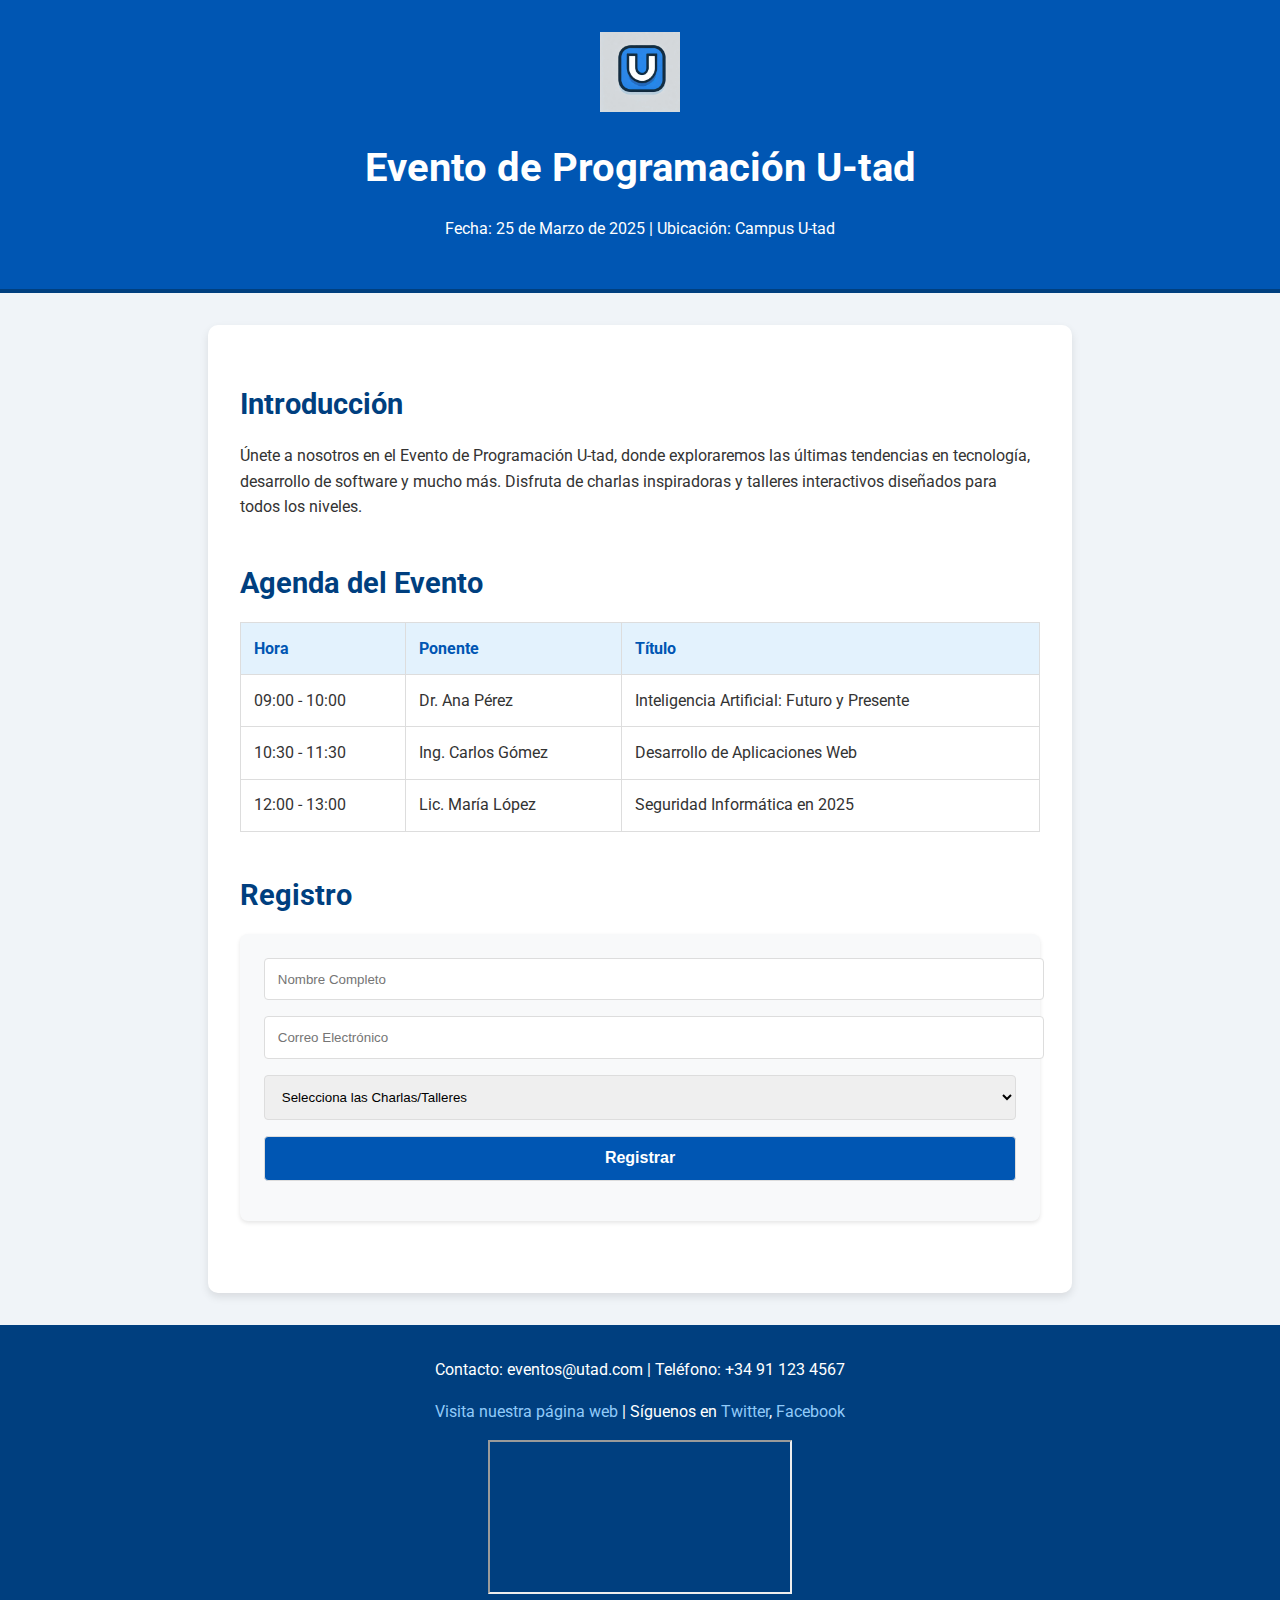
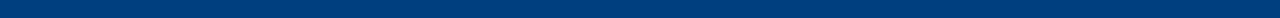
<file: index.html>
<!DOCTYPE html>
<html lang="es">
<head>
    <meta charset="UTF-8">
    <meta name="viewport" content="width=device-width, initial-scale=1.0">
    <title>Evento de Programación U-tad</title>
    <!-- Vinculación del archivo CSS para estilos -->
    <link href="https://fonts.googleapis.com/css2?family=Roboto:wght@400;700&display=swap" rel="stylesheet">
    <link rel="stylesheet" href="styles.css">
    <!-- Vinculación del archivo JavaScript para interactividad -->
    <script src="scripts.js" defer></script>
</head>
<body>
    <!-- Cabecera del sitio con el logo, título y detalles del evento -->
    <header>
        <img src="logo-utad.png" alt="Logo U-tad">
        <h1>Evento de Programación U-tad</h1>
        <p>Fecha: 25 de Marzo de 2025 | Ubicación: Campus U-tad</p>
    </header>

    <main class="main">
        <!-- Sección de introducción al evento -->
        <section class="section introduction">
            <h2>Introducción</h2>
            <p>Únete a nosotros en el Evento de Programación U-tad, donde exploraremos las últimas tendencias en tecnología, desarrollo de software y mucho más. Disfruta de charlas inspiradoras y talleres interactivos diseñados para todos los niveles.</p>
        </section>

        <!-- Sección con la agenda del evento -->
        <section class="section agenda">
            <h2>Agenda del Evento</h2>
            <table>
                <thead>
                    <tr>
                        <th>Hora</th>
                        <th>Ponente</th>
                        <th>Título</th>
                    </tr>
                </thead>
                <tbody>
                    <!-- Ejemplo de sesiones programadas -->
                    <tr>
                        <td>09:00 - 10:00</td>
                        <td>Dr. Ana Pérez</td>
                        <td class="hover-effect">Inteligencia Artificial: Futuro y Presente</td>
                    </tr>
                    <tr>
                        <td>10:30 - 11:30</td>
                        <td>Ing. Carlos Gómez</td>
                        <td class="hover-effect">Desarrollo de Aplicaciones Web</td>
                    </tr>
                    <tr>
                        <td>12:00 - 13:00</td>
                        <td>Lic. María López</td>
                        <td class="hover-effect">Seguridad Informática en 2025</td>
                    </tr>
                </tbody>
            </table>
        </section>

        <!-- Sección del formulario de registro -->
        <section class="section registration">
            <h2>Registro</h2>
            <!-- Formulario para recopilar información de los asistentes -->
            <form id="registration-form">
                <input type="text" name="name" placeholder="Nombre Completo" required>
                <input type="email" name="email" placeholder="Correo Electrónico" required>
                <select name="sessions" required>
                    <option value="">Selecciona las Charlas/Talleres</option>
                    <option value="ai">Inteligencia Artificial</option>
                    <option value="web">Desarrollo Web</option>
                    <option value="security">Seguridad Informática</option>
                </select>
                <button type="submit">Registrar</button>
            </form>
            <!-- Mensaje de éxito que se muestra tras el registro -->
            <p id="success-message" class="hidden">¡Gracias por registrarte! Te esperamos en el evento.</p>
        </section>
    </main>

    <!-- Pie de página con información adicional y enlaces -->
    <footer>
        <p>Contacto: eventos@utad.com | Teléfono: +34 91 123 4567</p>
        <p><a href="https://www.utad.com">Visita nuestra página web</a> | Síguenos en <a href="#">Twitter</a>, <a href="#">Facebook</a></p>
        <iframe src="https://www.google.com/maps/embed?pb=!1m18!1m12!1m3!1d2428.9679492067323!2d-3.703790!3d40.416775!2m3!1f0!2f0!3f0!3m2!1i1024!2i768!4f13.1!3m3!1m2!1s0xd422628c7a84c45%3A0x4b4bfb899f246e82!2sU-tad!5e0!3m2!1ses!2ses!4v1600000000000"></iframe>
    </footer>
</body>
</html>
</file>
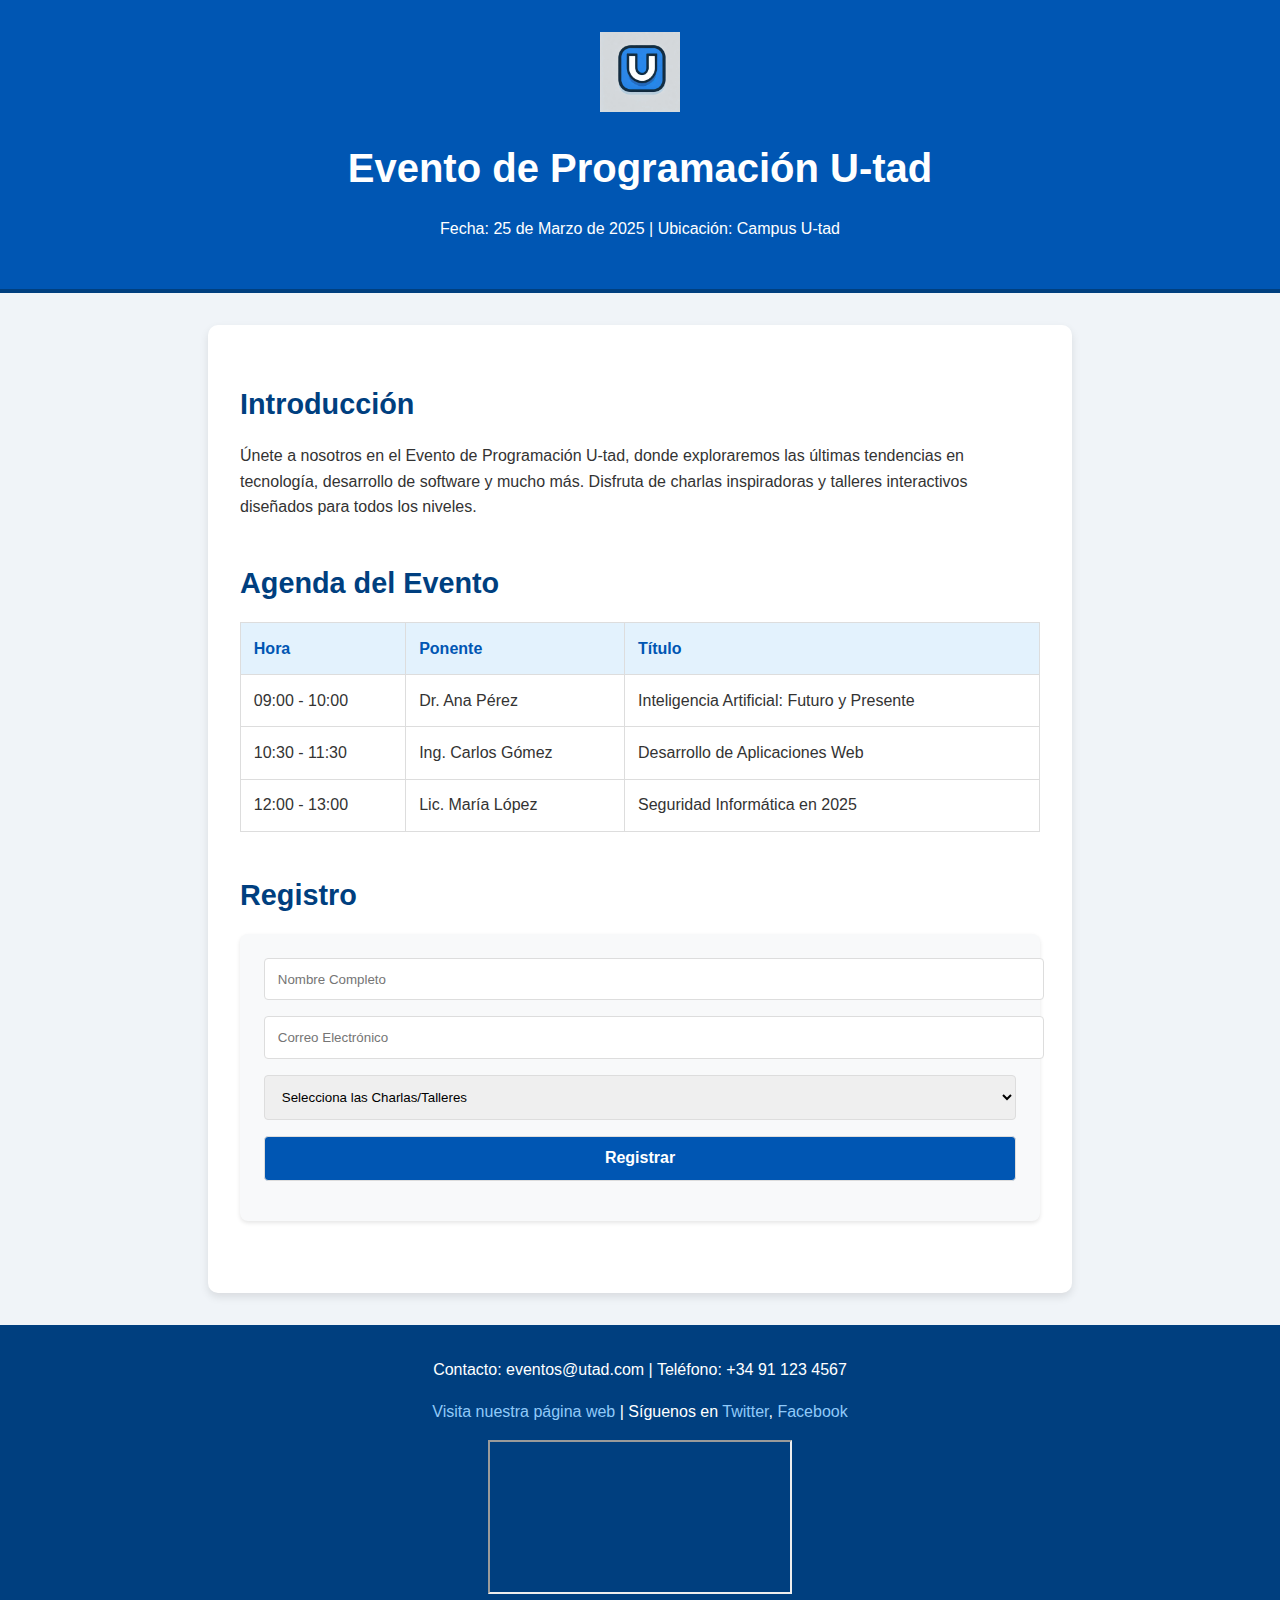
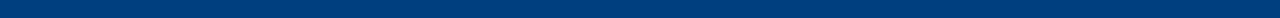
<file: Ejercicio.html>
<!DOCTYPE html>
<html lang="es">
<head>
    <meta charset="UTF-8">
    <meta name="viewport" content="width=device-width, initial-scale=1.0">
    <title>Evento de Programación U-tad</title>
    <link rel="stylesheet" href="styles.css">
</head>
<body>
    <header>
        <img src="logo-utad.png" alt="Logo U-tad">
        <h1>Evento de Programación U-tad</h1>
        <p>Fecha: 25 de Marzo de 2025 | Ubicación: Campus U-tad</p>
    </header>

    <main class="main">
        <section class="section introduction">
            <h2>Introducción</h2>
            <p>Únete a nosotros en el Evento de Programación U-tad, donde exploraremos las últimas tendencias en tecnología, desarrollo de software y mucho más. Disfruta de charlas inspiradoras y talleres interactivos diseñados para todos los niveles.</p>
        </section>

        <section class="section agenda">
            <h2>Agenda del Evento</h2>
            <table>
                <thead>
                    <tr>
                        <th>Hora</th>
                        <th>Ponente</th>
                        <th>Título</th>
                    </tr>
                </thead>
                <tbody>
                    <tr>
                        <td>09:00 - 10:00</td>
                        <td>Dr. Ana Pérez</td>
                        <td>Inteligencia Artificial: Futuro y Presente</td>
                    </tr>
                    <tr>
                        <td>10:30 - 11:30</td>
                        <td>Ing. Carlos Gómez</td>
                        <td>Desarrollo de Aplicaciones Web</td>
                    </tr>
                    <tr>
                        <td>12:00 - 13:00</td>
                        <td>Lic. María López</td>
                        <td>Seguridad Informática en 2025</td>
                    </tr>
                </tbody>
            </table>
        </section>

        <section class="section registration">
            <h2>Registro</h2>
            <form>
                <input type="text" name="name" placeholder="Nombre Completo" required>
                <input type="email" name="email" placeholder="Correo Electrónico" required>
                <select name="sessions" required>
                    <option value="">Selecciona las Charlas/Talleres</option>
                    <option value="ai">Inteligencia Artificial</option>
                    <option value="web">Desarrollo Web</option>
                    <option value="security">Seguridad Informática</option>
                </select>
                <button type="submit">Registrar</button>
            </form>
        </section>
    </main>

    <footer>
        <p>Contacto: eventos@utad.com | Teléfono: +34 91 123 4567</p>
        <p><a href="https://www.utad.com">Visita nuestra página web</a> | Síguenos en <a href="#">Twitter</a>, <a href="#">Facebook</a></p>
        <iframe src="https://www.google.com/maps/embed?pb=!1m18!1m12!1m3!1d2428.9679492067323!2d-3.703790!3d40.416775!2m3!1f0!2f0!3f0!3m2!1i1024!2i768!4f13.1!3m3!1m2!1s0xd422628c7a84c45%3A0x4b4bfb899f246e82!2sU-tad!5e0!3m2!1ses!2ses!4v1600000000000"></iframe>
    </footer>
</body>
</html>
</file>
<file: styles.css>
/* Importamos la fuente Roboto */
body {
    font-family: 'Roboto', sans-serif;
    line-height: 1.6;
    background-color: #f0f4f8;
    color: #333;
    margin: 0;
}

header {
    background-color: #0056b3;
    color: white;
    padding: 2rem;
    text-align: center;
    border-bottom: 4px solid #003f7f;
}

header img {
    max-width: 80px;
    margin-bottom: 1rem;
}

h1 {
    font-size: 2.5rem;
    margin: 0;
}

h2 {
    font-size: 1.8rem;
    color: #003f7f;
    margin-bottom: 1rem;
}

.main {
    max-width: 800px;
    margin: 2rem auto;
    padding: 2rem;
    background: white;
    border-radius: 10px;
    box-shadow: 0 4px 8px rgba(0, 0, 0, 0.1);
}

.section {
    margin-bottom: 2.5rem;
}

.agenda table {
    width: 100%;
    border-collapse: collapse;
    margin-bottom: 1.5rem;
}

.agenda th, .agenda td {
    padding: 0.8rem;
    border: 1px solid #ddd;
    text-align: left;
}

.agenda th {
    background-color: #e3f2fd;
    color: #0056b3;
    font-weight: bold;
}

/* Efecto hover en los títulos de la agenda */
.hover-effect:hover {
    background-color: #cce7ff;
    transition: background-color 0.5s ease;
}

form {
    background: #f8f9fa;
    padding: 1.5rem;
    border-radius: 8px;
    box-shadow: 0 2px 4px rgba(0, 0, 0, 0.1);
}

form input, form select, form button {
    width: 100%;
    padding: 0.8rem;
    margin-bottom: 1rem;
    border: 1px solid #ddd;
    border-radius: 4px;
}

form button {
    background-color: #0056b3;
    color: white;
    font-size: 1rem;
    font-weight: bold;
    cursor: pointer;
}

form button:hover {
    background-color: #003f7f;
}

.hidden {
    display: none;
    color: green;
    text-align: center;
    margin-top: 1rem;
}

footer {
    background-color: #003f7f;
    color: white;
    text-align: center;
    padding: 1rem;
}

footer a {
    color: #90caf9;
    text-decoration: none;
}

footer a:hover {
    text-decoration: underline;
}

@media (max-width: 768px) {
    header {
        padding: 1.5rem;
    }

    h1 {
        font-size: 2rem;
    }

    .main {
        padding: 1rem;
    }

    .agenda th, .agenda td {
        font-size: 0.9rem;
    }
}
</file>
